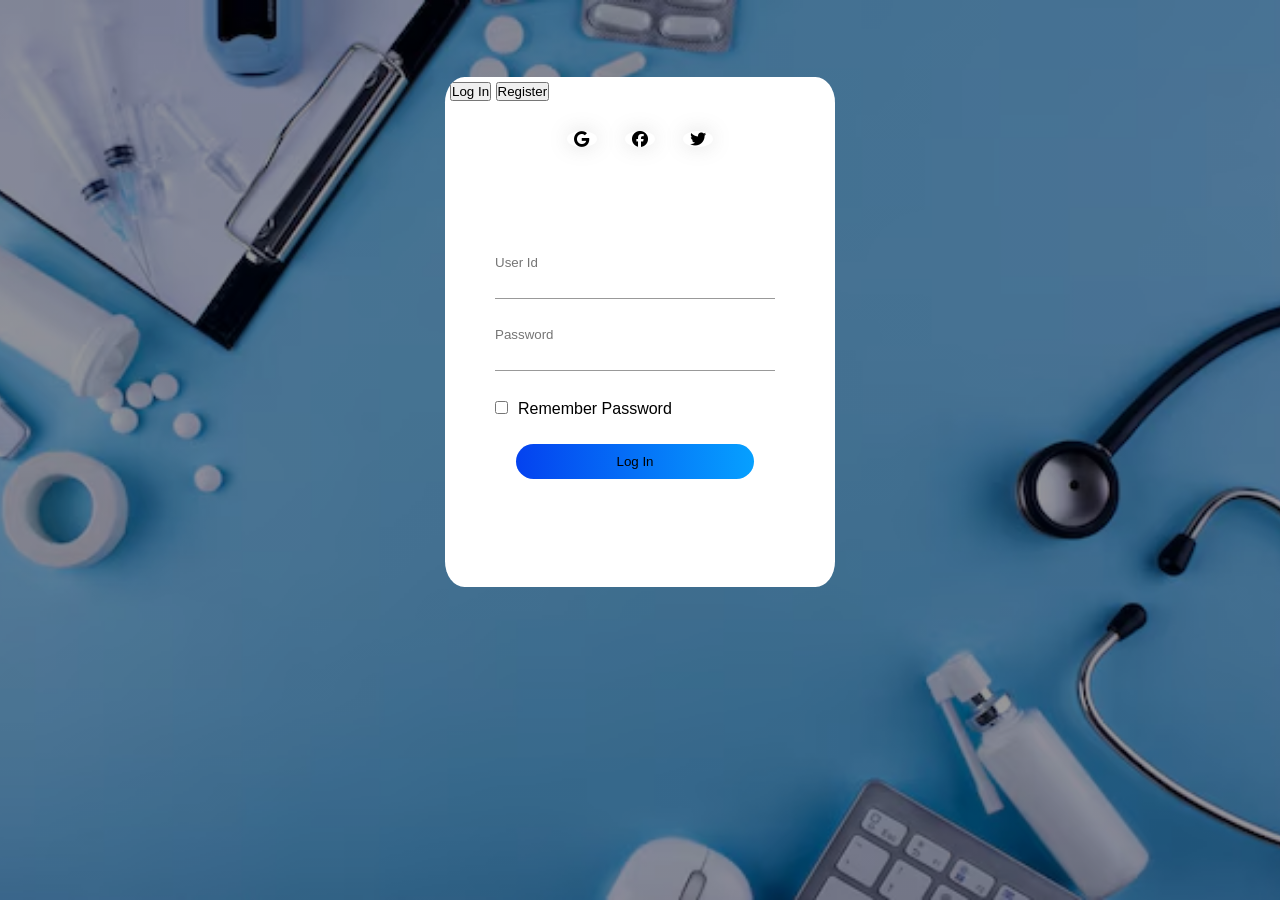
<file: templates/index.html>
<!DOCTYPE html>
<html lang="en">
<head>
    <meta charset="UTF-8">
    <meta name="viewport" content="width=device-width, initial-scale=1.0">
    <title>Login & Registration</title>
    <link rel="stylesheet" href="/assets/css/style.css">
    <link rel="stylesheet" href="https://cdnjs.cloudflare.com/ajax/libs/font-awesome/6.5.1/css/all.min.css" integrity="sha512-DTOQO9RWCH3ppGqcWaEA1BIZOC6xxalwEsw9c2QQeAIftl+Vegovlnee1c9QX4TctnWMn13TZye+giMm8e2LwA==" crossorigin="anonymous" referrerpolicy="no-referrer" />
</head>
<body>
    <div class="hero">
        <div class="form-box">
            <div class="button-box">
                <div id="btn"></div>
                <button type="button" class="toggle-btn" onclick="login()">Log In</button>
                <button type="button" class="toggle-btn" onclick="register()">Register</button>
            </div>
            <div class="social-icons">
                <i class="fa-brands fa-google"></i>
                <i class="fa-brands fa-facebook"></i>
                <i class="fa-brands fa-twitter"></i>
            </div>
            <form id="login" class="input-group">
                <input type="text" class="input-field" placeholder="User Id" required>
                <input type="text" class="input-field" placeholder="Password" required>
                <input type="checkbox" class="check-box"><span>Remember Password</span>
                <button type="submit" class="submit-btn">Log In</button>
            </form>
            <form id="register" class="input-group">
                <input type="text" class="input-field" placeholder="User Id" required>
                <input type="email" class="input-field" placeholder="Email Id" required>
                <input type="text" class="input-field" placeholder="Password" required>
                <input type="checkbox" class="check-box"><span>I agree to the terms & condition</span>
                <button type="submit" class="submit-btn">Register</button>
            </form>
        </div>
    </div>
    <script src="/assets/js/script.js"></script>
</body>
</html>
</file>
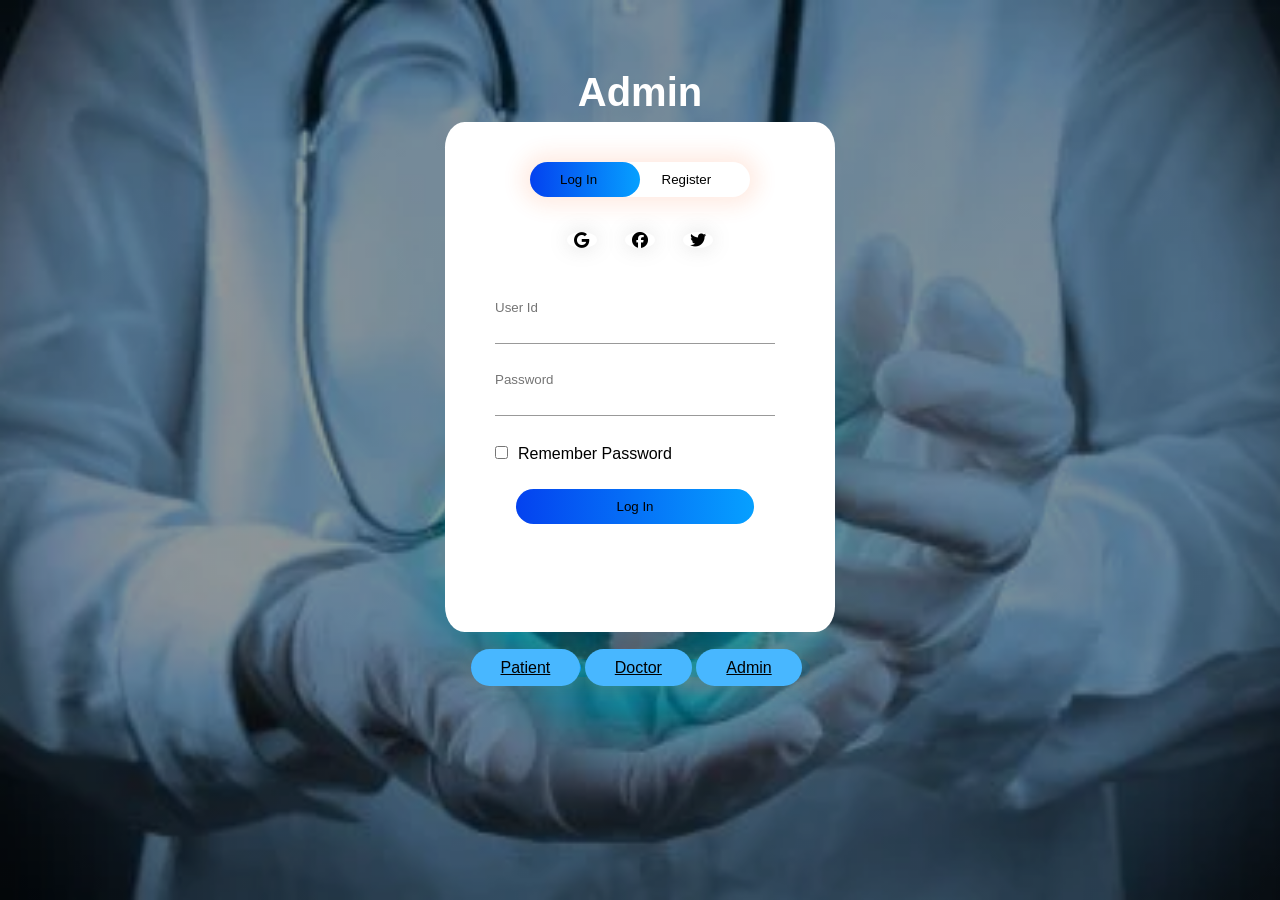
<file: templates/admin_login.html>
<!DOCTYPE html>
<html lang="en">
<head>
    <meta charset="UTF-8">
    <meta name="viewport" content="width=device-width, initial-scale=1.0">
    <title>Login & Registration</title>
    <link rel="stylesheet" href="/assets/css/style_admin.css">
    <link rel="stylesheet" href="https://cdnjs.cloudflare.com/ajax/libs/font-awesome/6.5.1/css/all.min.css" integrity="sha512-DTOQO9RWCH3ppGqcWaEA1BIZOC6xxalwEsw9c2QQeAIftl+Vegovlnee1c9QX4TctnWMn13TZye+giMm8e2LwA==" crossorigin="anonymous" referrerpolicy="no-referrer" />
</head>
<body>
    <div class="hero">
        <h1>Admin</h1>
        <div class="form-box">
            <div class="button-box1">
                <div id="btn1"></div>
                <button type="button" class="toggle-btn1" onclick="login()">Log In</button>
                <button type="button" class="toggle-btn1" onclick="register()">Register</button>
            </div>
            <div class="social-icons">
                <i class="fa-brands fa-google"></i>
                <i class="fa-brands fa-facebook"></i>
                <i class="fa-brands fa-twitter"></i>
            </div>
            <form id="login" class="input-group">
                <input type="text" class="input-field" placeholder="User Id" required>
                <input type="text" class="input-field" placeholder="Password" required>
                <input type="checkbox" class="check-box"><span>Remember Password</span>
                <button type="submit" class="submit-btn">Log In</button>
            </form>
            <form id="register" class="input-group">
                <input type="text" class="input-field" placeholder="User Id" required>
                <input type="email" class="input-field" placeholder="Email Id" required>
                <input type="text" class="input-field" placeholder="Password" required>
                <input type="checkbox" class="check-box"><span>I agree to the terms & condition</span>
                <button type="submit" class="submit-btn">Register</button>
            </form>
        </div>
        
        <div class="button-box2">
            <div id="btn2"></div>
            <a href="./patient_login.html" type="button" class="toggle-btn4">Patient</a>
            <a href="./doctor_login.html"  type="button" class="toggle-btn2">Doctor</a>
            <a href="./admin_login.html" type="button" class="toggle-btn3">Admin</a>
        </div>

    </div>
    <script src="/assets/js/script.js"></script>
</body>
</html>
</file>
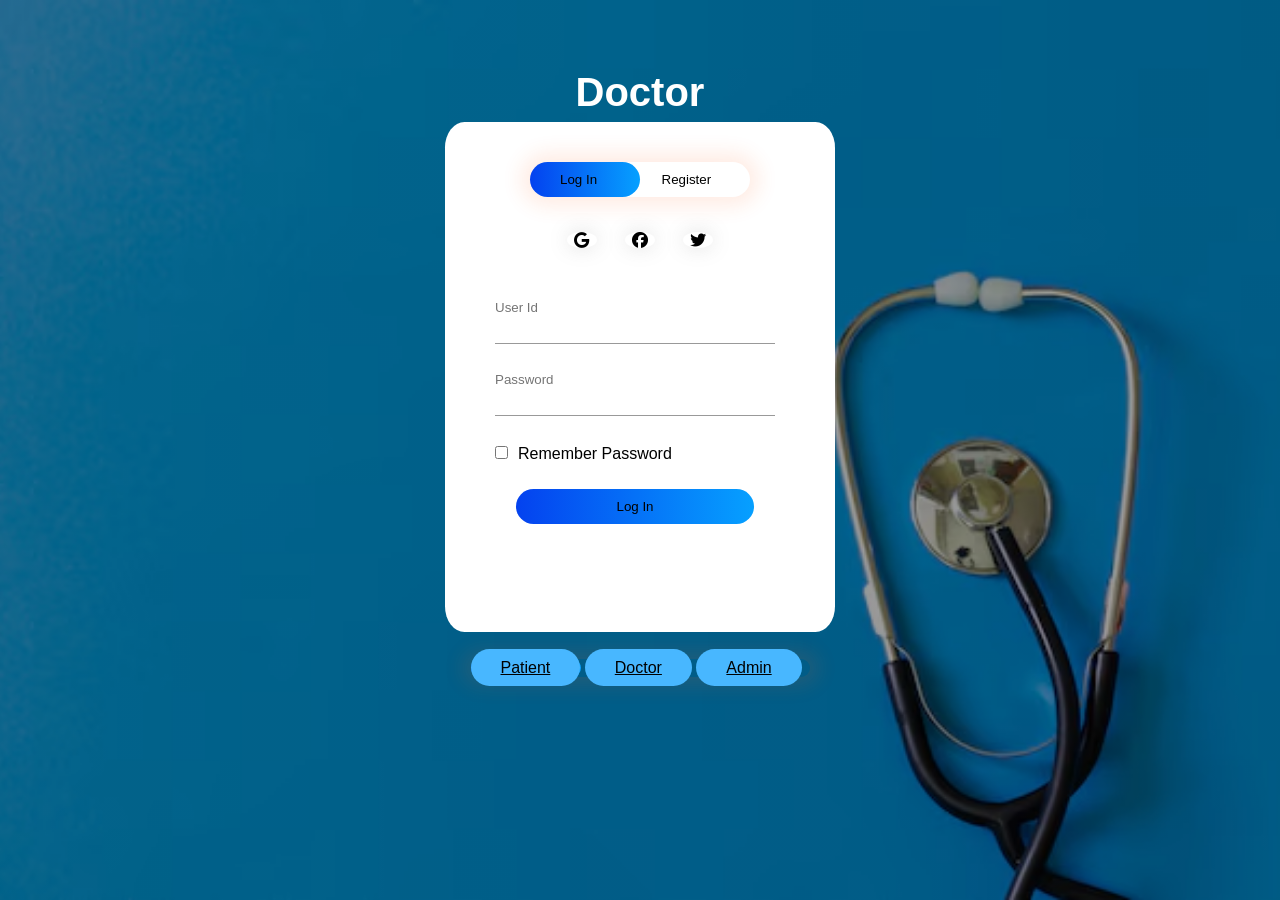
<file: templates/doctor_login.html>
<!DOCTYPE html>
<html lang="en">
<head>
    <meta charset="UTF-8">
    <meta name="viewport" content="width=device-width, initial-scale=1.0">
    <title>Login & Registration</title>
    <link rel="stylesheet" href="/assets/css/style_doctor.css">
    <link rel="stylesheet" href="https://cdnjs.cloudflare.com/ajax/libs/font-awesome/6.5.1/css/all.min.css" integrity="sha512-DTOQO9RWCH3ppGqcWaEA1BIZOC6xxalwEsw9c2QQeAIftl+Vegovlnee1c9QX4TctnWMn13TZye+giMm8e2LwA==" crossorigin="anonymous" referrerpolicy="no-referrer" />
</head>
<body>
    
    <div class="hero">
        <h1>Doctor</h1>
        <div class="form-box">
            <div class="button-box1">
                <div id="btn1"></div>
                <button type="button" class="toggle-btn1" onclick="login()">Log In</button>
                <button type="button" class="toggle-btn1" onclick="register()">Register</button>
            </div>
            <div class="social-icons">
                <i class="fa-brands fa-google"></i>
                <i class="fa-brands fa-facebook"></i>
                <i class="fa-brands fa-twitter"></i>
            </div>
            <form id="login" class="input-group">
                <input type="text" class="input-field" placeholder="User Id" required>
                <input type="text" class="input-field" placeholder="Password" required>
                <input type="checkbox" class="check-box"><span>Remember Password</span>
                <button type="submit" class="submit-btn">Log In</button>
            </form>
            <form id="register" class="input-group">
                <input type="text" class="input-field" placeholder="User Id" required>
                <input type="email" class="input-field" placeholder="Email Id" required>
                <input type="text" class="input-field" placeholder="Password" required>
                <input type="checkbox" class="check-box"><span>I agree to the terms & condition</span>
                <button type="submit" class="submit-btn">Register</button>
            </form>
        </div>
        
        <div class="button-box2">
            <div id="btn2"></div>
            <a href="./patient_login.html" type="button" class="toggle-btn4">Patient</a>
            <a href="./doctor_login.html"  type="button" class="toggle-btn2">Doctor</a>
            <a href="./admin_login.html" type="button" class="toggle-btn3">Admin</a>
        </div>

    </div>
    <script src="/assets/js/script.js"></script>
</body>
</html>
</file>
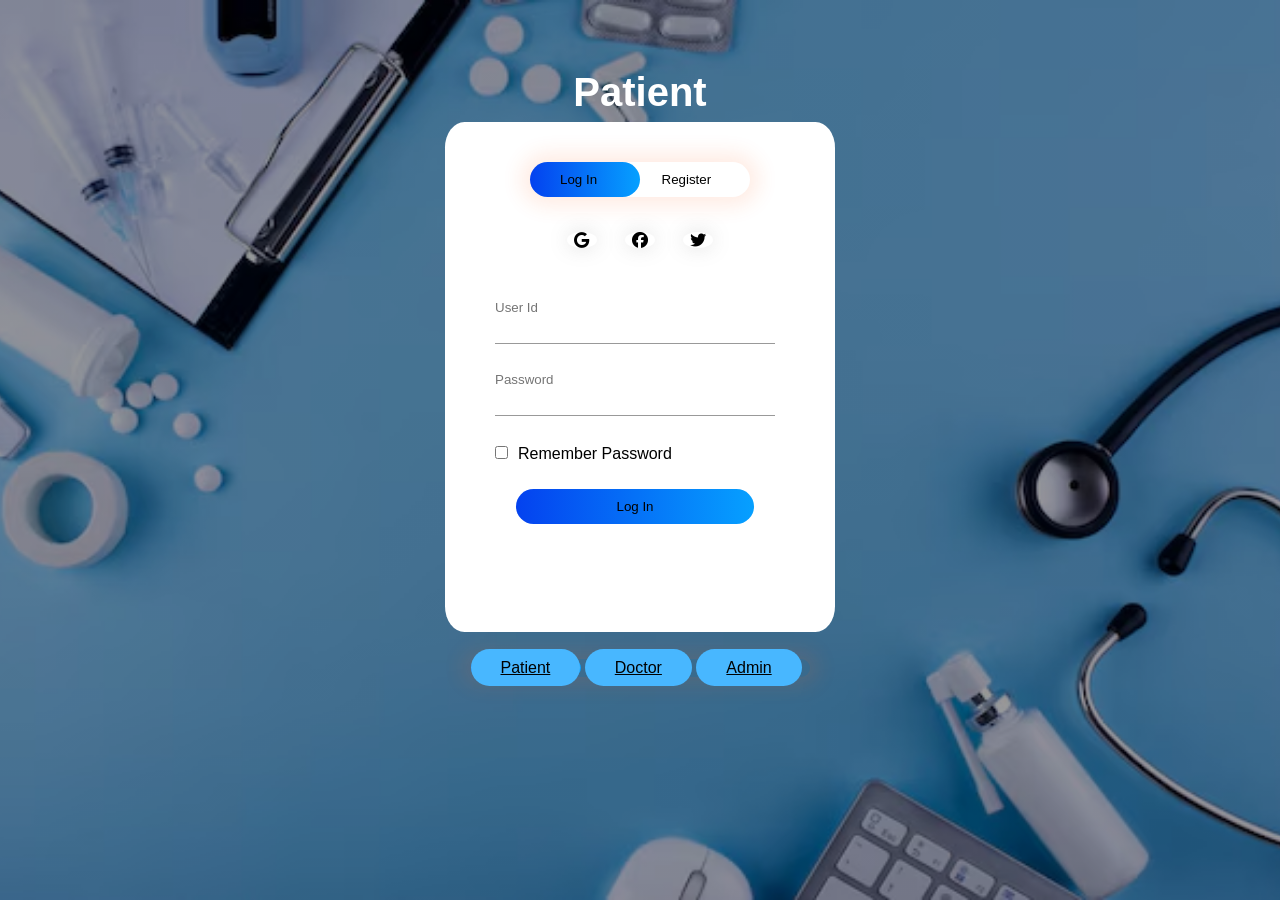
<file: templates/patient_login.html>
<!DOCTYPE html>
<html lang="en">
<head>
    <meta charset="UTF-8">
    <meta name="viewport" content="width=device-width, initial-scale=1.0">
    <title>Login & Registration</title>
    <link rel="stylesheet" href="/assets/css/style_patient.css">
    <link rel="stylesheet" href="https://cdnjs.cloudflare.com/ajax/libs/font-awesome/6.5.1/css/all.min.css" integrity="sha512-DTOQO9RWCH3ppGqcWaEA1BIZOC6xxalwEsw9c2QQeAIftl+Vegovlnee1c9QX4TctnWMn13TZye+giMm8e2LwA==" crossorigin="anonymous" referrerpolicy="no-referrer" />
</head>
<body>
    <div class="hero">
        <h1>Patient</h1>
        <div class="form-box">
            <div class="button-box1">
                <div id="btn1"></div>
                <button type="button" class="toggle-btn1" onclick="login()">Log In</button>
                <button type="button" class="toggle-btn1" onclick="register()">Register</button>
            </div>
            <div class="social-icons">
                <i class="fa-brands fa-google"></i>
                <i class="fa-brands fa-facebook"></i>
                <i class="fa-brands fa-twitter"></i>
            </div>
            <form id="login" class="input-group">
                <input type="text" class="input-field" placeholder="User Id" required>
                <input type="text" class="input-field" placeholder="Password" required>
                <input type="checkbox" class="check-box"><span>Remember Password</span>
                <button type="submit" class="submit-btn">Log In</button>
            </form>
            <form id="register" class="input-group">
                <input type="text" class="input-field" placeholder="User Id" required>
                <input type="email" class="input-field" placeholder="Email Id" required>
                <input type="text" class="input-field" placeholder="Password" required>
                <input type="checkbox" class="check-box"><span>I agree to the terms & condition</span>
                <button type="submit" class="submit-btn">Register</button>
            </form>
        </div>

        <div class="button-box2">
            <div id="btn2"></div>
            <a href="./patient_login.html" type="button" class="toggle-btn4">Patient</a>
            <a href="./doctor_login.html"  type="button" class="toggle-btn2">Doctor</a>
            <a href="./admin_login.html" type="button" class="toggle-btn3">Admin</a>
        </div>
        
    </div>
    <script src="/assets/js/script.js"></script>
</body>
</html>
</file>
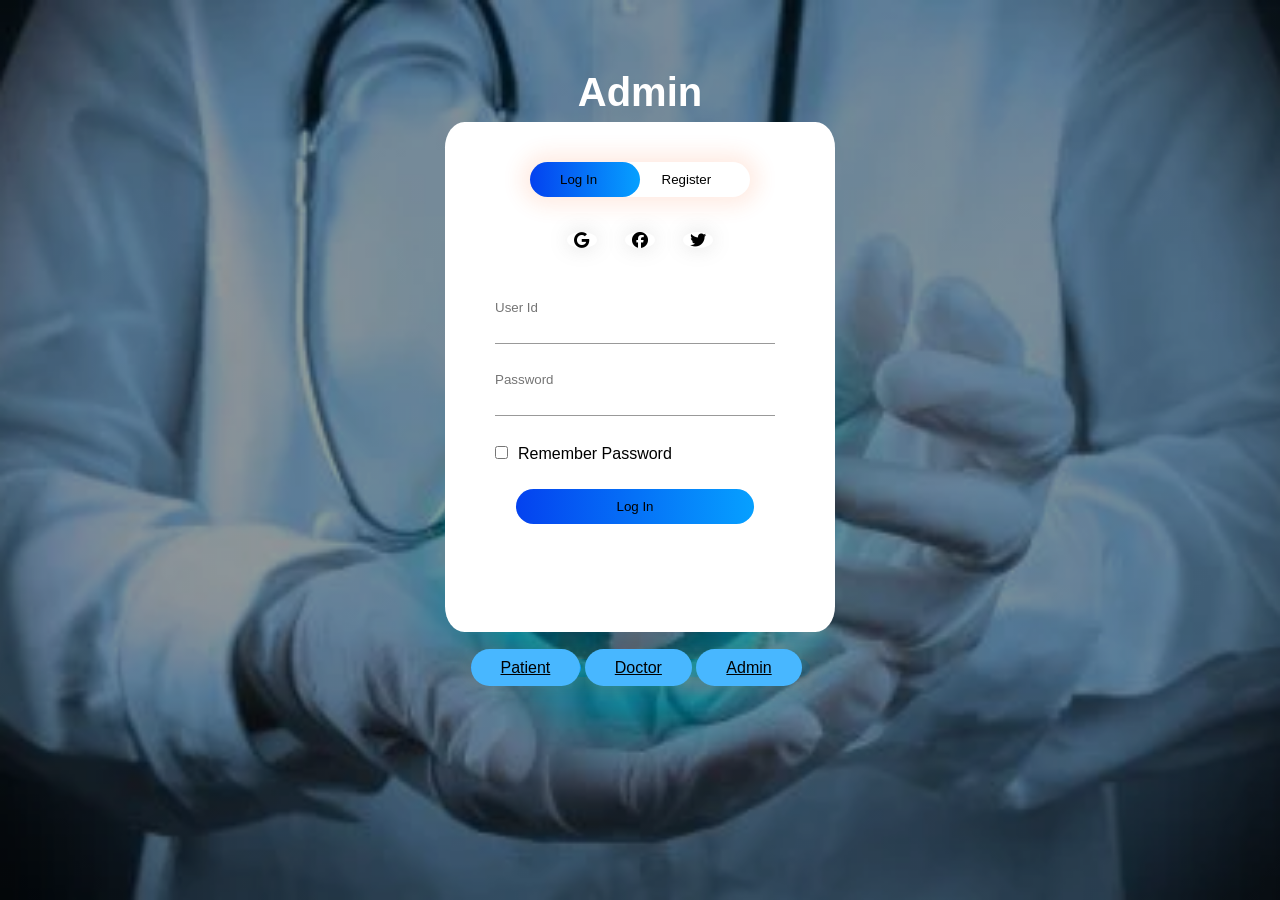
<file: templates/login/admin_login.html>
<!DOCTYPE html>
<html lang="en">
<head>
    <meta charset="UTF-8">
    <meta name="viewport" content="width=device-width, initial-scale=1.0">
    <title>Login & Registration</title>
    <link rel="stylesheet" href="/static/css/style_login/style_admin.css">
    <link rel="stylesheet" href="https://cdnjs.cloudflare.com/ajax/libs/font-awesome/6.5.1/css/all.min.css" integrity="sha512-DTOQO9RWCH3ppGqcWaEA1BIZOC6xxalwEsw9c2QQeAIftl+Vegovlnee1c9QX4TctnWMn13TZye+giMm8e2LwA==" crossorigin="anonymous" referrerpolicy="no-referrer" />
</head>
<body>
    <div class="hero">
        <h1>Admin</h1>
        <div class="form-box">
            <div class="button-box1">
                <div id="btn1"></div>
                <button type="button" class="toggle-btn1" onclick="login()">Log In</button>
                <button type="button" class="toggle-btn1" onclick="register()">Register</button>
            </div>
            <div class="social-icons">
                <i class="fa-brands fa-google"></i>
                <i class="fa-brands fa-facebook"></i>
                <i class="fa-brands fa-twitter"></i>
            </div>
            <form id="login" class="input-group">
                <input type="text" class="input-field" placeholder="User Id" required>
                <input type="text" class="input-field" placeholder="Password" required>
                <input type="checkbox" class="check-box"><span>Remember Password</span>
                <button type="submit" class="submit-btn">Log In</button>
            </form>
            <form id="register" class="input-group">
                <input type="text" class="input-field" placeholder="User Id" required>
                <input type="email" class="input-field" placeholder="Email Id" required>
                <input type="text" class="input-field" placeholder="Password" required>
                <input type="checkbox" class="check-box"><span>I agree to the terms & condition</span>
                <button type="submit" class="submit-btn">Register</button>
            </form>
        </div>
        
        <div class="button-box2">
            <div id="btn2"></div>
            <a href="./patient_login.html" type="button" class="toggle-btn4">Patient</a>
            <a href="./doctor_login.html"  type="button" class="toggle-btn2">Doctor</a>
            <a href="./admin_login.html" type="button" class="toggle-btn3">Admin</a>
        </div>

    </div>
    <script src="../../static/js/login/script.js"></script>
</body>
</html>
</file>
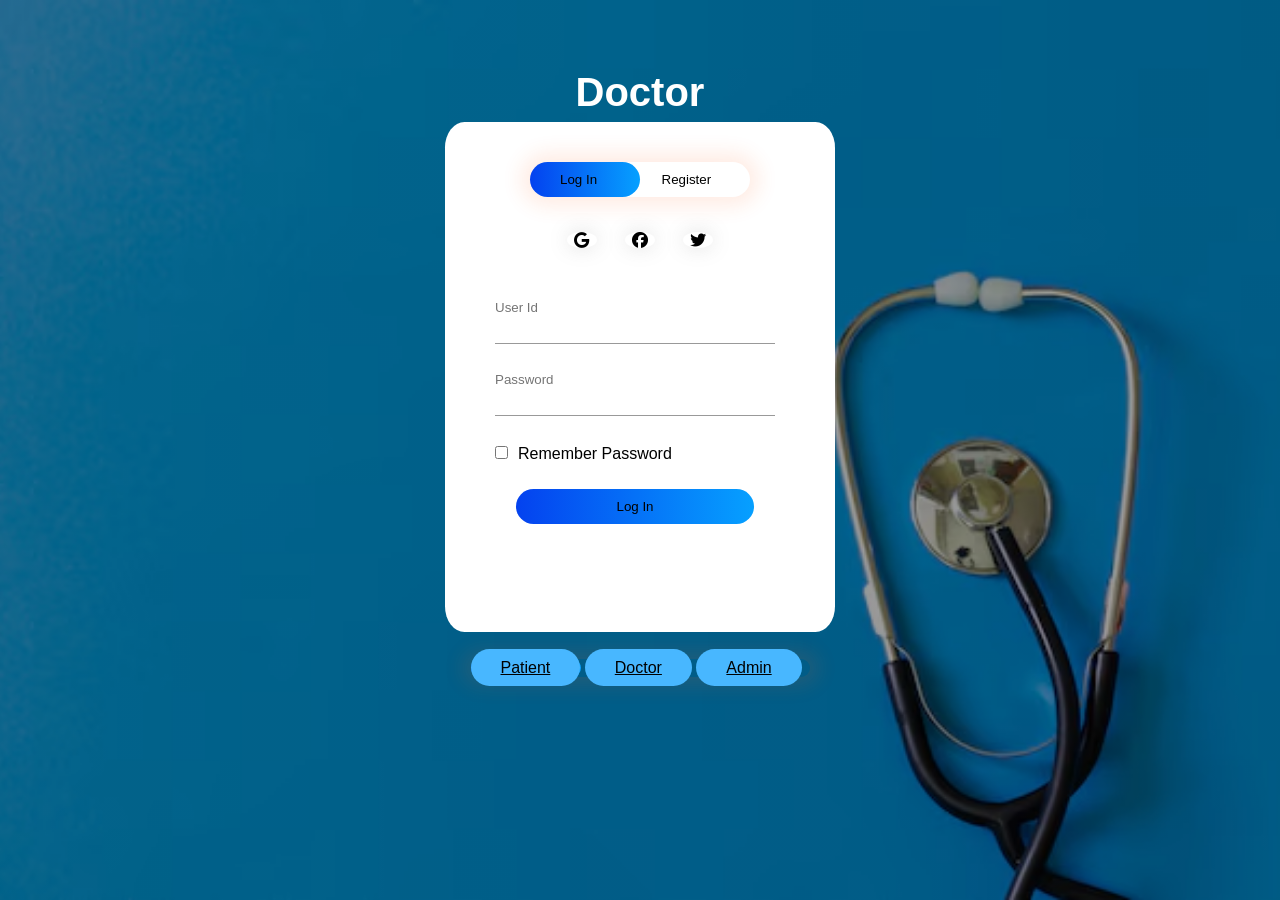
<file: templates/login/doctor_login.html>
<!DOCTYPE html>
<html lang="en">
<head>
    <meta charset="UTF-8">
    <meta name="viewport" content="width=device-width, initial-scale=1.0">
    <title>Login & Registration</title>
    <link rel="stylesheet" href="/static/css/style_login/style_doctor.css">
    <link rel="stylesheet" href="https://cdnjs.cloudflare.com/ajax/libs/font-awesome/6.5.1/css/all.min.css" integrity="sha512-DTOQO9RWCH3ppGqcWaEA1BIZOC6xxalwEsw9c2QQeAIftl+Vegovlnee1c9QX4TctnWMn13TZye+giMm8e2LwA==" crossorigin="anonymous" referrerpolicy="no-referrer" />
</head>
<body>
    
    <div class="hero">
        <h1>Doctor</h1>
        <div class="form-box">
            <div class="button-box1">
                <div id="btn1"></div>
                <button type="button" class="toggle-btn1" onclick="login()">Log In</button>
                <button type="button" class="toggle-btn1" onclick="register()">Register</button>
            </div>
            <div class="social-icons">
                <i class="fa-brands fa-google"></i>
                <i class="fa-brands fa-facebook"></i>
                <i class="fa-brands fa-twitter"></i>
            </div>
            <form id="login" class="input-group">
                <input type="text" class="input-field" placeholder="User Id" required>
                <input type="text" class="input-field" placeholder="Password" required>
                <input type="checkbox" class="check-box"><span>Remember Password</span>
                <button type="submit" class="submit-btn">Log In</button>
            </form>
            <form id="register" class="input-group">
                <input type="text" class="input-field" placeholder="User Id" required>
                <input type="email" class="input-field" placeholder="Email Id" required>
                <input type="text" class="input-field" placeholder="Password" required>
                <input type="checkbox" class="check-box"><span>I agree to the terms & condition</span>
                <button type="submit" class="submit-btn">Register</button>
            </form>
        </div>
        
        <div class="button-box2">
            <div id="btn2"></div>
            <a href="./patient_login.html" type="button" class="toggle-btn4">Patient</a>
            <a href="./doctor_login.html"  type="button" class="toggle-btn2">Doctor</a>
            <a href="./admin_login.html" type="button" class="toggle-btn3">Admin</a>
        </div>

    </div>
    <script src="../../static/js/login/script.js"></script>
</body>
</html>
</file>
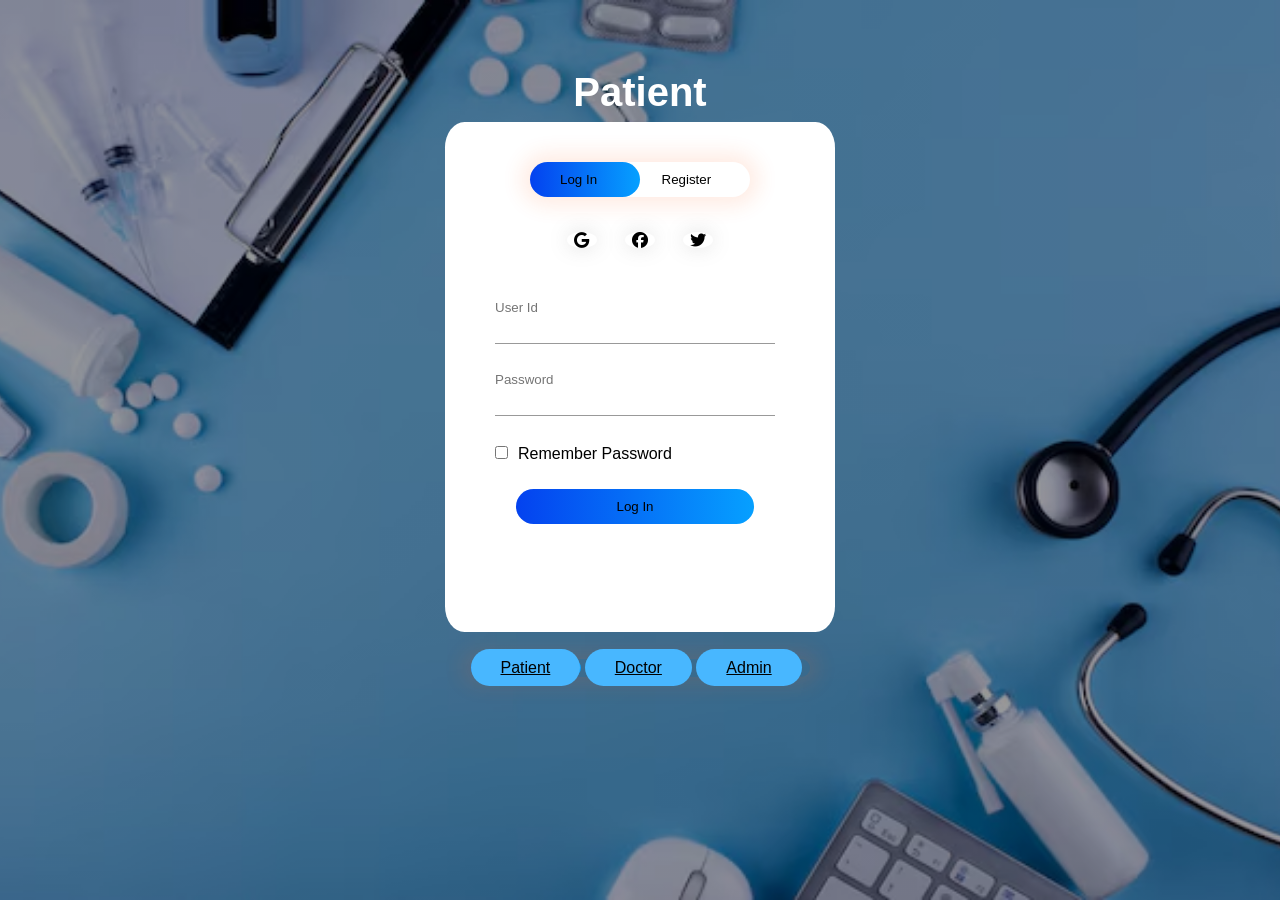
<file: templates/login/patient_login.html>
<!DOCTYPE html>
<html lang="en">
<head>
    <meta charset="UTF-8">
    <meta name="viewport" content="width=device-width, initial-scale=1.0">
    <title>Login & Registration</title>
    <link rel="stylesheet" href="/static/css/style_login/style_patient.css">
    <link rel="stylesheet" href="https://cdnjs.cloudflare.com/ajax/libs/font-awesome/6.5.1/css/all.min.css" integrity="sha512-DTOQO9RWCH3ppGqcWaEA1BIZOC6xxalwEsw9c2QQeAIftl+Vegovlnee1c9QX4TctnWMn13TZye+giMm8e2LwA==" crossorigin="anonymous" referrerpolicy="no-referrer" />
</head>
<body>
    <div class="hero">
        <h1>Patient</h1>
        <div class="form-box">
            <div class="button-box1">
                <div id="btn1"></div>
                <button type="button" class="toggle-btn1" onclick="login()">Log In</button>
                <button type="button" class="toggle-btn1" onclick="register()">Register</button>
            </div>
            <div class="social-icons">
                <i class="fa-brands fa-google"></i>
                <i class="fa-brands fa-facebook"></i>
                <i class="fa-brands fa-twitter"></i>
            </div>
            <form id="login" class="input-group">
                <input type="text" class="input-field" placeholder="User Id" required>
                <input type="text" class="input-field" placeholder="Password" required>
                <input type="checkbox" class="check-box"><span>Remember Password</span>
                <button type="submit" class="submit-btn">Log In</button>
            </form>
            <form id="register" class="input-group">
                <input type="text" class="input-field" placeholder="User Id" required>
                <input type="email" class="input-field" placeholder="Email Id" required>
                <input type="text" class="input-field" placeholder="Password" required>
                <input type="checkbox" class="check-box"><span>I agree to the terms & condition</span>
                <button type="submit" class="submit-btn">Register</button>
            </form>
        </div>

        <div class="button-box2">
            <div id="btn2"></div>
            <a href="./patient_login.html" type="button" class="toggle-btn4">Patient</a>
            <a href="./doctor_login.html"  type="button" class="toggle-btn2">Doctor</a>
            <a href="./admin_login.html" type="button" class="toggle-btn3">Admin</a>
        </div>
        
    </div>
    <script src="../../static/js/login/script.js"></script>
</body>
</html>
</file>
<file: assets/css/style.css>
*{
    margin: 0;
    padding: 0;
    font-family: sans-serif;
}

.hero{
    height: 100%;
    width: 100%;
    background-image: linear-gradient(rgba(0,0,0,0.4), rgba(0,0,0,0.4)), url(../images/bg.avif);
    background-position: center;
    background-size: cover;
    position: absolute;
}
h1{
    top: 70px;
    position: relative;
    font-size: 40px;
    font-family: 'Trebuchet MS', sans-serif;
    font-weight: 1100;
    text-align: center;
    color: #fff;
}
.form-box{
    width: 380px;
    height: 500px;
    position: relative;
    margin: 6% auto;
    background: #fff;
    padding: 5px;
    border-radius: 5%;
    overflow: hidden;
}
.button-box1{
    width: 220px;
    margin: 35px auto;
    position: relative;
    box-shadow: 0 0 20px 9px #ff61241f;
    border-radius: 30px;
}
.toggle-btn1{
    padding: 10px 30px;
    cursor: pointer;
    background: transparent;
    border: 0;
    outline: none;
    position: relative;
}
#btn1{
    top: 0;
    left: 0;
    position: absolute;
    width: 110px;
    height: 100%;
    background: linear-gradient(to right, #0442ef, #06a0ff);
    border-radius: 30px;
    transition: .3s;
}
.button-box2{
    width: 339px;
    margin: 50px auto;
    bottom: 50px;
    position: relative;
    background-color: transparent;
    box-shadow: 0 0 20px 9px #ff61241f;
    border-radius: 30px;
}
.toggle-btn4{
    font-family:'Franklin Gothic Medium', 'Arial Narrow', Arial, sans-serif;
    color: black;
    width: 110px;
    padding: 10px 30px;
    cursor: pointer;
    background: transparent;
    border: 0;
    outline: #0442ef;
    position: relative;
    border-radius: 30px;
    background-color: rgb(72, 183, 255);
}
.toggle-btn2{
    font-family:'Franklin Gothic Medium', 'Arial Narrow', Arial, sans-serif;
    color: black;
    width: 110px;
    padding: 10px 30px;
    cursor: pointer;
    background: transparent;
    border: 0;
    outline: #0442ef;
    position: relative;
    border-radius: 30px;
    background-color: rgb(72, 183, 255);
}
.toggle-btn3{
    font-family:'Franklin Gothic Medium', 'Arial Narrow', Arial, sans-serif;
    color: black;
    width: 110px;
    padding: 10px 30px;
    cursor: pointer;
    background: transparent;
    border: 0;
    outline: #0442ef;
    position: relative;
    border-radius: 30px;
    background-color:  rgb(72, 183, 255);
}
#btn2{
    top: 0;
    left: 0;
    position: absolute;
    width: 110px;
    height: 100%;
    background: linear-gradient(to right, #0442ef, #06a0ff);
    border-radius: 30px;
    transition: .3s;
}

.social-icons{
    margin: 30px auto;
    text-align: center;
}
.social-icons i{
    width: 30px;
    margin: 0 12px;
    box-shadow: 0 0 20px 0 #7f7f7f3d;
    cursor: pointer;
    border-radius: 50%;
}
.input-group{
    top: 150px;
    position: absolute;
    width: 280px;
    transition: .5s;
}
.input-field{
    width: 100%;
    padding: 10% 0;
    margin: 0 0;
    border-left: 0;
    border-top: 0;
    border-right: 0;
    border-bottom: 1px solid #999;
    outline: none;
    background: transparent;
}
.submit-btn{
    width: 85%;
    padding: 10px 30px;
    cursor: pointer;
    display: block;
    margin: auto;
    background: linear-gradient(to right, #0442ef, #06a0ff);
    border: 0;
    outline: none;
    border-radius: 30px;
}
.check-box{
    margin: 30px 10px 30px 0;
}
.span{
    color: #777;
    font-size: 12px;
    bottom: 68px;
    position: absolute;
}
#login{
    left: 50px;
}
#register{
    left: 450px;
}
</file>
<file: assets/css/style_admin.css>
*{
    margin: 0;
    padding: 0;
    font-family: sans-serif;
}

.hero{
    height: 100%;
    width: 100%;
    background-image: linear-gradient(rgba(0,0,0,0.4), rgba(0,0,0,0.4)), url(../images/admin.webp);
    background-position: center;
    background-size: cover;
    position: absolute;
}
h1{
    top: 70px;
    position: relative;
    font-size: 40px;
    font-family: 'Trebuchet MS', sans-serif;
    font-weight: 1100;
    text-align: center;
    color: #fff;
}
.form-box{
    width: 380px;
    height: 500px;
    position: relative;
    margin: 6% auto;
    background: #fff;
    padding: 5px;
    border-radius: 5%;
    overflow: hidden;
}
.button-box1{
    width: 220px;
    margin: 35px auto;
    position: relative;
    box-shadow: 0 0 20px 9px #ff61241f;
    border-radius: 30px;
}
.toggle-btn1{
    padding: 10px 30px;
    cursor: pointer;
    background: transparent;
    border: 0;
    outline: none;
    position: relative;
}
#btn1{
    top: 0;
    left: 0;
    position: absolute;
    width: 110px;
    height: 100%;
    background: linear-gradient(to right, #0442ef, #06a0ff);
    border-radius: 30px;
    transition: .3s;
}
.button-box2{
    width: 339px;
    margin: 50px auto;
    bottom: 50px;
    position: relative;
    background-color: transparent;
    box-shadow: 0 0 20px 9px #ff61241f;
    border-radius: 30px;
}
.toggle-btn4{
    font-family:'Franklin Gothic Medium', 'Arial Narrow', Arial, sans-serif;
    color: black;
    width: 110px;
    padding: 10px 30px;
    cursor: pointer;
    background: transparent;
    border: 0;
    outline: #0442ef;
    position: relative;
    border-radius: 30px;
    background-color: rgb(72, 183, 255);
}
.toggle-btn2{
    font-family:'Franklin Gothic Medium', 'Arial Narrow', Arial, sans-serif;
    color: black;
    width: 110px;
    padding: 10px 30px;
    cursor: pointer;
    background: transparent;
    border: 0;
    outline: #0442ef;
    position: relative;
    border-radius: 30px;
    background-color: rgb(72, 183, 255);
}
.toggle-btn3{
    font-family:'Franklin Gothic Medium', 'Arial Narrow', Arial, sans-serif;
    color: black;
    width: 110px;
    padding: 10px 30px;
    cursor: pointer;
    background: transparent;
    border: 0;
    outline: #0442ef;
    position: relative;
    border-radius: 30px;
    background-color:  rgb(72, 183, 255);
}
#btn2{
    top: 0;
    left: 0;
    position: absolute;
    width: 110px;
    height: 100%;
    background: linear-gradient(to right, #0442ef, #06a0ff);
    border-radius: 30px;
    transition: .3s;
}

.social-icons{
    margin: 30px auto;
    text-align: center;
}
.social-icons i{
    width: 30px;
    margin: 0 12px;
    box-shadow: 0 0 20px 0 #7f7f7f3d;
    cursor: pointer;
    border-radius: 50%;
}
.input-group{
    top: 150px;
    position: absolute;
    width: 280px;
    transition: .5s;
}
.input-field{
    width: 100%;
    padding: 10% 0;
    margin: 0 0;
    border-left: 0;
    border-top: 0;
    border-right: 0;
    border-bottom: 1px solid #999;
    outline: none;
    background: transparent;
}
.submit-btn{
    width: 85%;
    padding: 10px 30px;
    cursor: pointer;
    display: block;
    margin: auto;
    background: linear-gradient(to right, #0442ef, #06a0ff);
    border: 0;
    outline: none;
    border-radius: 30px;
}
.check-box{
    margin: 30px 10px 30px 0;
}
.span{
    color: #777;
    font-size: 12px;
    bottom: 68px;
    position: absolute;
}
#login{
    left: 50px;
}
#register{
    left: 450px;
}
</file>
<file: assets/css/style_doctor.css>
*{
    margin: 0;
    padding: 0;
    font-family: sans-serif;
}

.hero{
    height: 100%;
    width: 100%;
    background-image: linear-gradient(rgba(0,0,0,0.4), rgba(0,0,0,0.4)), url(../images/doctor.avif);
    background-position: center;
    background-size: cover;
    position: absolute;
}
h1{
    top: 70px;
    position: relative;
    font-size: 40px;
    font-family: 'Trebuchet MS', sans-serif;
    font-weight: 1100;
    text-align: center;
    color: #fff;
}
.form-box{
    width: 380px;
    height: 500px;
    position: relative;
    margin: 6% auto;
    background: #fff;
    padding: 5px;
    border-radius: 5%;
    overflow: hidden;
}
.button-box1{
    width: 220px;
    margin: 35px auto;
    position: relative;
    box-shadow: 0 0 20px 9px #ff61241f;
    border-radius: 30px;
}
.toggle-btn1{
    padding: 10px 30px;
    cursor: pointer;
    background: transparent;
    border: 0;
    outline: none;
    position: relative;
}
#btn1{
    top: 0;
    left: 0;
    position: absolute;
    width: 110px;
    height: 100%;
    background: linear-gradient(to right, #0442ef, #06a0ff);
    border-radius: 30px;
    transition: .3s;
}
.button-box2{
    width: 339px;
    margin: 50px auto;
    bottom: 50px;
    position: relative;
    background-color: transparent;
    box-shadow: 0 0 20px 9px #ff61241f;
    border-radius: 30px;
}
.toggle-btn4{
    font-family:'Franklin Gothic Medium', 'Arial Narrow', Arial, sans-serif;
    color: black;
    width: 110px;
    padding: 10px 30px;
    cursor: pointer;
    background: transparent;
    border: 0;
    outline: #0442ef;
    position: relative;
    border-radius: 30px;
    background-color: rgb(72, 183, 255);
}
.toggle-btn2{
    font-family:'Franklin Gothic Medium', 'Arial Narrow', Arial, sans-serif;
    color: black;
    width: 110px;
    padding: 10px 30px;
    cursor: pointer;
    background: transparent;
    border: 0;
    outline: #0442ef;
    position: relative;
    border-radius: 30px;
    background-color: rgb(72, 183, 255);
}
.toggle-btn3{
    font-family:'Franklin Gothic Medium', 'Arial Narrow', Arial, sans-serif;
    color: black;
    width: 110px;
    padding: 10px 30px;
    cursor: pointer;
    background: transparent;
    border: 0;
    outline: #0442ef;
    position: relative;
    border-radius: 30px;
    background-color:  rgb(72, 183, 255);
}
#btn2{
    top: 0;
    left: 0;
    position: absolute;
    width: 110px;
    height: 100%;
    background: linear-gradient(to right, #0442ef, #06a0ff);
    border-radius: 30px;
    transition: .3s;
}

.social-icons{
    margin: 30px auto;
    text-align: center;
}
.social-icons i{
    width: 30px;
    margin: 0 12px;
    box-shadow: 0 0 20px 0 #7f7f7f3d;
    cursor: pointer;
    border-radius: 50%;
}
.input-group{
    top: 150px;
    position: absolute;
    width: 280px;
    transition: .5s;
}
.input-field{
    width: 100%;
    padding: 10% 0;
    margin: 0 0;
    border-left: 0;
    border-top: 0;
    border-right: 0;
    border-bottom: 1px solid #999;
    outline: none;
    background: transparent;
}
.submit-btn{
    width: 85%;
    padding: 10px 30px;
    cursor: pointer;
    display: block;
    margin: auto;
    background: linear-gradient(to right, #0442ef, #06a0ff);
    border: 0;
    outline: none;
    border-radius: 30px;
}
.check-box{
    margin: 30px 10px 30px 0;
}
.span{
    color: #777;
    font-size: 12px;
    bottom: 68px;
    position: absolute;
}
#login{
    left: 50px;
}
#register{
    left: 450px;
}
</file>
<file: assets/css/style_patient.css>
*{
    margin: 0;
    padding: 0;
    font-family: sans-serif;
}

.hero{
    height: 100%;
    width: 100%;
    background-image: linear-gradient(rgba(0,0,0,0.4), rgba(0,0,0,0.4)), url(../images/bg.avif);
    background-position: center;
    background-size: cover;
    position: absolute;
}
h1{
    top: 70px;
    position: relative;
    font-size: 40px;
    font-family: 'Trebuchet MS', sans-serif;
    font-weight: 1100;
    text-align: center;
    color: #fff;
}
.form-box{
    width: 380px;
    height: 500px;
    position: relative;
    margin: 6% auto;
    background: #fff;
    padding: 5px;
    border-radius: 5%;
    overflow: hidden;
}
.button-box1{
    width: 220px;
    margin: 35px auto;
    position: relative;
    box-shadow: 0 0 20px 9px #ff61241f;
    border-radius: 30px;
}
.toggle-btn1{
    padding: 10px 30px;
    cursor: pointer;
    background: transparent;
    border: 0;
    outline: none;
    position: relative;
}
#btn1{
    top: 0;
    left: 0;
    position: absolute;
    width: 110px;
    height: 100%;
    background: linear-gradient(to right, #0442ef, #06a0ff);
    border-radius: 30px;
    transition: .3s;
}
.button-box2{
    width: 339px;
    margin: 50px auto;
    bottom: 50px;
    position: relative;
    background-color: transparent;
    box-shadow: 0 0 20px 9px #ff61241f;
    border-radius: 30px;
}
.toggle-btn4{
    font-family:'Franklin Gothic Medium', 'Arial Narrow', Arial, sans-serif;
    color: black;
    width: 110px;
    padding: 10px 30px;
    cursor: pointer;
    background: transparent;
    border: 0;
    outline: #0442ef;
    position: relative;
    border-radius: 30px;
    background-color: rgb(72, 183, 255);
}
.toggle-btn2{
    font-family:'Franklin Gothic Medium', 'Arial Narrow', Arial, sans-serif;
    color: black;
    width: 110px;
    padding: 10px 30px;
    cursor: pointer;
    background: transparent;
    border: 0;
    outline: #0442ef;
    position: relative;
    border-radius: 30px;
    background-color: rgb(72, 183, 255);
}
.toggle-btn3{
    font-family:'Franklin Gothic Medium', 'Arial Narrow', Arial, sans-serif;
    color: black;
    width: 110px;
    padding: 10px 30px;
    cursor: pointer;
    background: transparent;
    border: 0;
    outline: #0442ef;
    position: relative;
    border-radius: 30px;
    background-color:  rgb(72, 183, 255);
}
#btn2{
    top: 0;
    left: 0;
    position: absolute;
    width: 110px;
    height: 100%;
    background: linear-gradient(to right, #0442ef, #06a0ff);
    border-radius: 30px;
    transition: .3s;
}

.social-icons{
    margin: 30px auto;
    text-align: center;
}
.social-icons i{
    width: 30px;
    margin: 0 12px;
    box-shadow: 0 0 20px 0 #7f7f7f3d;
    cursor: pointer;
    border-radius: 50%;
}
.input-group{
    top: 150px;
    position: absolute;
    width: 280px;
    transition: .5s;
}
.input-field{
    width: 100%;
    padding: 10% 0;
    margin: 0 0;
    border-left: 0;
    border-top: 0;
    border-right: 0;
    border-bottom: 1px solid #999;
    outline: none;
    background: transparent;
}
.submit-btn{
    width: 85%;
    padding: 10px 30px;
    cursor: pointer;
    display: block;
    margin: auto;
    background: linear-gradient(to right, #0442ef, #06a0ff);
    border: 0;
    outline: none;
    border-radius: 30px;
}
.check-box{
    margin: 30px 10px 30px 0;
}
.span{
    color: #777;
    font-size: 12px;
    bottom: 68px;
    position: absolute;
}
#login{
    left: 50px;
}
#register{
    left: 450px;
}
</file>
<file: static/css/style_login/style_admin.css>
*{
    margin: 0;
    padding: 0;
    font-family: sans-serif;
}

.hero{
    height: 100%;
    width: 100%;
    background-image: linear-gradient(rgba(0,0,0,0.4), rgba(0,0,0,0.4)), url("../../images/admin.webp");
    background-position: center;
    background-size: cover;
    position: absolute;
}
h1{
    top: 70px;
    position: relative;
    font-size: 40px;
    font-family: 'Trebuchet MS', sans-serif;
    font-weight: 1100;
    text-align: center;
    color: #fff;
}
.form-box{
    width: 380px;
    height: 500px;
    position: relative;
    margin: 6% auto;
    background: #fff;
    padding: 5px;
    border-radius: 5%;
    overflow: hidden;
}
.button-box1{
    width: 220px;
    margin: 35px auto;
    position: relative;
    box-shadow: 0 0 20px 9px #ff61241f;
    border-radius: 30px;
}
.toggle-btn1{
    padding: 10px 30px;
    cursor: pointer;
    background: transparent;
    border: 0;
    outline: none;
    position: relative;
}
#btn1{
    top: 0;
    left: 0;
    position: absolute;
    width: 110px;
    height: 100%;
    background: linear-gradient(to right, #0442ef, #06a0ff);
    border-radius: 30px;
    transition: .3s;
}
.button-box2{
    width: 339px;
    margin: 50px auto;
    bottom: 50px;
    position: relative;
    background-color: transparent;
    box-shadow: 0 0 20px 9px #ff61241f;
    border-radius: 30px;
}
.toggle-btn4{
    font-family:'Franklin Gothic Medium', 'Arial Narrow', Arial, sans-serif;
    color: black;
    width: 110px;
    padding: 10px 30px;
    cursor: pointer;
    background: transparent;
    border: 0;
    outline: #0442ef;
    position: relative;
    border-radius: 30px;
    background-color: rgb(72, 183, 255);
}
.toggle-btn2{
    font-family:'Franklin Gothic Medium', 'Arial Narrow', Arial, sans-serif;
    color: black;
    width: 110px;
    padding: 10px 30px;
    cursor: pointer;
    background: transparent;
    border: 0;
    outline: #0442ef;
    position: relative;
    border-radius: 30px;
    background-color: rgb(72, 183, 255);
}
.toggle-btn3{
    font-family:'Franklin Gothic Medium', 'Arial Narrow', Arial, sans-serif;
    color: black;
    width: 110px;
    padding: 10px 30px;
    cursor: pointer;
    background: transparent;
    border: 0;
    outline: #0442ef;
    position: relative;
    border-radius: 30px;
    background-color:  rgb(72, 183, 255);
}
#btn2{
    top: 0;
    left: 0;
    position: absolute;
    width: 110px;
    height: 100%;
    background: linear-gradient(to right, #0442ef, #06a0ff);
    border-radius: 30px;
    transition: .3s;
}

.social-icons{
    margin: 30px auto;
    text-align: center;
}
.social-icons i{
    width: 30px;
    margin: 0 12px;
    box-shadow: 0 0 20px 0 #7f7f7f3d;
    cursor: pointer;
    border-radius: 50%;
}
.input-group{
    top: 150px;
    position: absolute;
    width: 280px;
    transition: .5s;
}
.input-field{
    width: 100%;
    padding: 10% 0;
    margin: 0 0;
    border-left: 0;
    border-top: 0;
    border-right: 0;
    border-bottom: 1px solid #999;
    outline: none;
    background: transparent;
}
.submit-btn{
    width: 85%;
    padding: 10px 30px;
    cursor: pointer;
    display: block;
    margin: auto;
    background: linear-gradient(to right, #0442ef, #06a0ff);
    border: 0;
    outline: none;
    border-radius: 30px;
}
.check-box{
    margin: 30px 10px 30px 0;
}
.span{
    color: #777;
    font-size: 12px;
    bottom: 68px;
    position: absolute;
}
#login{
    left: 50px;
}
#register{
    left: 450px;
}
</file>
<file: static/css/style_login/style_doctor.css>
*{
    margin: 0;
    padding: 0;
    font-family: sans-serif;
}

.hero{
    height: 100%;
    width: 100%;
    background-image: linear-gradient(rgba(0,0,0,0.4), rgba(0,0,0,0.4)), url(../../images/doctor.avif);
    background-position: center;
    background-size: cover;
    position: absolute;
}
h1{
    top: 70px;
    position: relative;
    font-size: 40px;
    font-family: 'Trebuchet MS', sans-serif;
    font-weight: 1100;
    text-align: center;
    color: #fff;
}
.form-box{
    width: 380px;
    height: 500px;
    position: relative;
    margin: 6% auto;
    background: #fff;
    padding: 5px;
    border-radius: 5%;
    overflow: hidden;
}
.button-box1{
    width: 220px;
    margin: 35px auto;
    position: relative;
    box-shadow: 0 0 20px 9px #ff61241f;
    border-radius: 30px;
}
.toggle-btn1{
    padding: 10px 30px;
    cursor: pointer;
    background: transparent;
    border: 0;
    outline: none;
    position: relative;
}
#btn1{
    top: 0;
    left: 0;
    position: absolute;
    width: 110px;
    height: 100%;
    background: linear-gradient(to right, #0442ef, #06a0ff);
    border-radius: 30px;
    transition: .3s;
}
.button-box2{
    width: 339px;
    margin: 50px auto;
    bottom: 50px;
    position: relative;
    background-color: transparent;
    box-shadow: 0 0 20px 9px #ff61241f;
    border-radius: 30px;
}
.toggle-btn4{
    font-family:'Franklin Gothic Medium', 'Arial Narrow', Arial, sans-serif;
    color: black;
    width: 110px;
    padding: 10px 30px;
    cursor: pointer;
    background: transparent;
    border: 0;
    outline: #0442ef;
    position: relative;
    border-radius: 30px;
    background-color: rgb(72, 183, 255);
}
.toggle-btn2{
    font-family:'Franklin Gothic Medium', 'Arial Narrow', Arial, sans-serif;
    color: black;
    width: 110px;
    padding: 10px 30px;
    cursor: pointer;
    background: transparent;
    border: 0;
    outline: #0442ef;
    position: relative;
    border-radius: 30px;
    background-color: rgb(72, 183, 255);
}
.toggle-btn3{
    font-family:'Franklin Gothic Medium', 'Arial Narrow', Arial, sans-serif;
    color: black;
    width: 110px;
    padding: 10px 30px;
    cursor: pointer;
    background: transparent;
    border: 0;
    outline: #0442ef;
    position: relative;
    border-radius: 30px;
    background-color:  rgb(72, 183, 255);
}
#btn2{
    top: 0;
    left: 0;
    position: absolute;
    width: 110px;
    height: 100%;
    background: linear-gradient(to right, #0442ef, #06a0ff);
    border-radius: 30px;
    transition: .3s;
}

.social-icons{
    margin: 30px auto;
    text-align: center;
}
.social-icons i{
    width: 30px;
    margin: 0 12px;
    box-shadow: 0 0 20px 0 #7f7f7f3d;
    cursor: pointer;
    border-radius: 50%;
}
.input-group{
    top: 150px;
    position: absolute;
    width: 280px;
    transition: .5s;
}
.input-field{
    width: 100%;
    padding: 10% 0;
    margin: 0 0;
    border-left: 0;
    border-top: 0;
    border-right: 0;
    border-bottom: 1px solid #999;
    outline: none;
    background: transparent;
}
.submit-btn{
    width: 85%;
    padding: 10px 30px;
    cursor: pointer;
    display: block;
    margin: auto;
    background: linear-gradient(to right, #0442ef, #06a0ff);
    border: 0;
    outline: none;
    border-radius: 30px;
}
.check-box{
    margin: 30px 10px 30px 0;
}
.span{
    color: #777;
    font-size: 12px;
    bottom: 68px;
    position: absolute;
}
#login{
    left: 50px;
}
#register{
    left: 450px;
}
</file>
<file: static/css/style_login/style_patient.css>
*{
    margin: 0;
    padding: 0;
    font-family: sans-serif;
}

.hero{
    height: 100%;
    width: 100%;
    background-image: linear-gradient(rgba(0,0,0,0.4), rgba(0,0,0,0.4)), url(../../images/bg.avif);
    background-position: center;
    background-size: cover;
    position: absolute;
}
h1{
    top: 70px;
    position: relative;
    font-size: 40px;
    font-family: 'Trebuchet MS', sans-serif;
    font-weight: 1100;
    text-align: center;
    color: #fff;
}
.form-box{
    width: 380px;
    height: 500px;
    position: relative;
    margin: 6% auto;
    background: #fff;
    padding: 5px;
    border-radius: 5%;
    overflow: hidden;
}
.button-box1{
    width: 220px;
    margin: 35px auto;
    position: relative;
    box-shadow: 0 0 20px 9px #ff61241f;
    border-radius: 30px;
}
.toggle-btn1{
    padding: 10px 30px;
    cursor: pointer;
    background: transparent;
    border: 0;
    outline: none;
    position: relative;
}
#btn1{
    top: 0;
    left: 0;
    position: absolute;
    width: 110px;
    height: 100%;
    background: linear-gradient(to right, #0442ef, #06a0ff);
    border-radius: 30px;
    transition: .3s;
}
.button-box2{
    width: 339px;
    margin: 50px auto;
    bottom: 50px;
    position: relative;
    background-color: transparent;
    box-shadow: 0 0 20px 9px #ff61241f;
    border-radius: 30px;
}
.toggle-btn4{
    font-family:'Franklin Gothic Medium', 'Arial Narrow', Arial, sans-serif;
    color: black;
    width: 110px;
    padding: 10px 30px;
    cursor: pointer;
    background: transparent;
    border: 0;
    outline: #0442ef;
    position: relative;
    border-radius: 30px;
    background-color: rgb(72, 183, 255);
}
.toggle-btn2{
    font-family:'Franklin Gothic Medium', 'Arial Narrow', Arial, sans-serif;
    color: black;
    width: 110px;
    padding: 10px 30px;
    cursor: pointer;
    background: transparent;
    border: 0;
    outline: #0442ef;
    position: relative;
    border-radius: 30px;
    background-color: rgb(72, 183, 255);
}
.toggle-btn3{
    font-family:'Franklin Gothic Medium', 'Arial Narrow', Arial, sans-serif;
    color: black;
    width: 110px;
    padding: 10px 30px;
    cursor: pointer;
    background: transparent;
    border: 0;
    outline: #0442ef;
    position: relative;
    border-radius: 30px;
    background-color:  rgb(72, 183, 255);
}
#btn2{
    top: 0;
    left: 0;
    position: absolute;
    width: 110px;
    height: 100%;
    background: linear-gradient(to right, #0442ef, #06a0ff);
    border-radius: 30px;
    transition: .3s;
}

.social-icons{
    margin: 30px auto;
    text-align: center;
}
.social-icons i{
    width: 30px;
    margin: 0 12px;
    box-shadow: 0 0 20px 0 #7f7f7f3d;
    cursor: pointer;
    border-radius: 50%;
}
.input-group{
    top: 150px;
    position: absolute;
    width: 280px;
    transition: .5s;
}
.input-field{
    width: 100%;
    padding: 10% 0;
    margin: 0 0;
    border-left: 0;
    border-top: 0;
    border-right: 0;
    border-bottom: 1px solid #999;
    outline: none;
    background: transparent;
}
.submit-btn{
    width: 85%;
    padding: 10px 30px;
    cursor: pointer;
    display: block;
    margin: auto;
    background: linear-gradient(to right, #0442ef, #06a0ff);
    border: 0;
    outline: none;
    border-radius: 30px;
}
.check-box{
    margin: 30px 10px 30px 0;
}
.span{
    color: #777;
    font-size: 12px;
    bottom: 68px;
    position: absolute;
}
#login{
    left: 50px;
}
#register{
    left: 450px;
}
</file>
